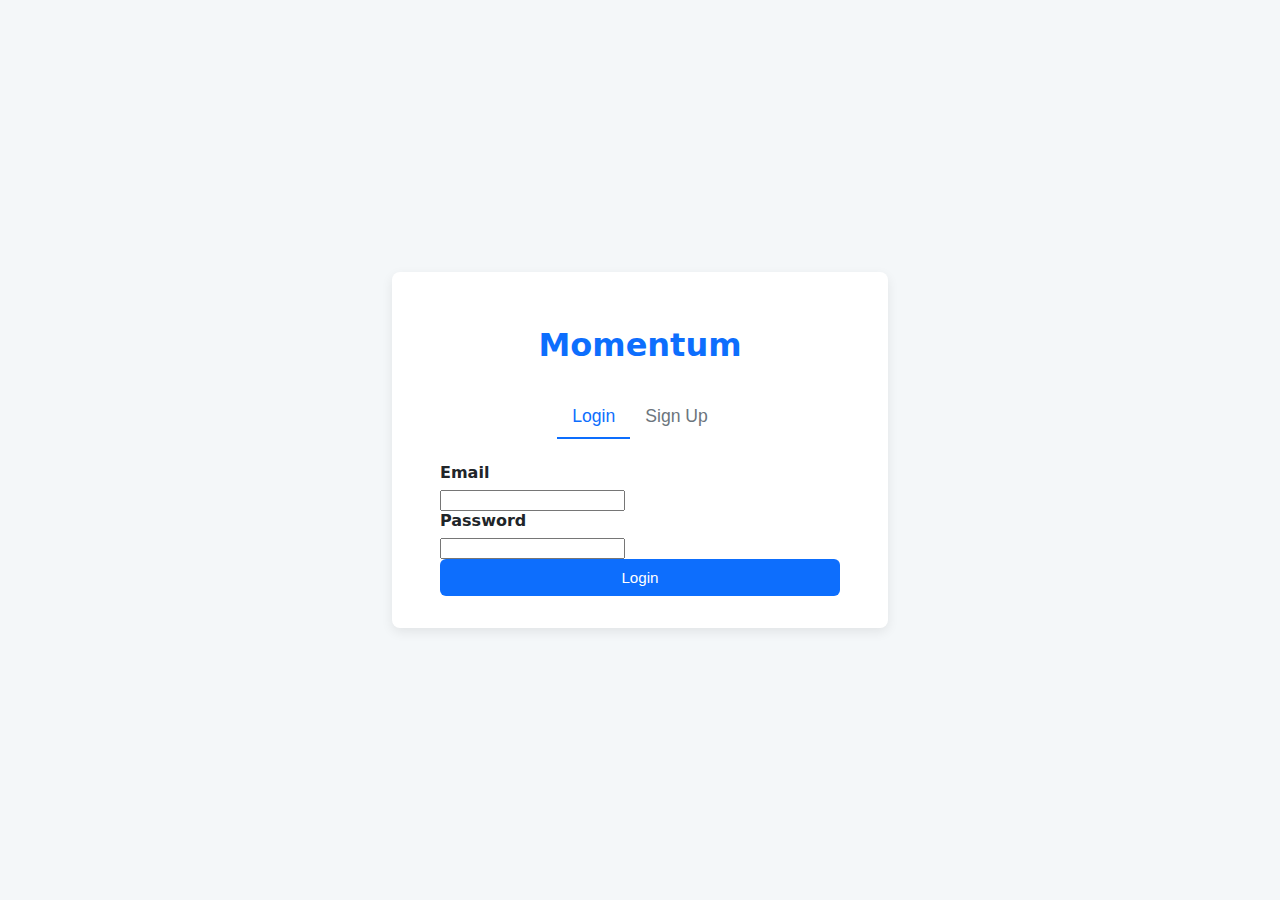
<file: login.html>
<!DOCTYPE html>
<html lang="en">
<head>
    <meta charset="UTF-8">
    <meta name="viewport" content="width=device-width, initial-scale=1.0">
    <title>Login - Momentum</title>
    <link rel="stylesheet" href="css/style.css">
    <style>
        body.login-page {
            display: flex;
            justify-content: center;
            align-items: center;
            height: 100vh;
            background-color: var(--background-color);
        }
        .login-container {
            background-color: #fff;
            padding: 2rem 3rem;
            border-radius: var(--border-radius);
            box-shadow: var(--box-shadow);
            width: 100%;
            max-width: 400px;
        }
        .login-container h1 {
            text-align: center;
            color: var(--primary-color);
            margin-bottom: 2rem;
        }
        .form-toggle {
            display: flex;
            justify-content: center;
            margin-bottom: 1.5rem;
        }
        .form-toggle button {
            background: none;
            border: none;
            padding: 10px 15px;
            cursor: pointer;
            font-size: 1.1rem;
            color: var(--grey-color);
            border-bottom: 2px solid transparent;
        }
        .form-toggle button.active {
            color: var(--primary-color);
            border-bottom-color: var(--primary-color);
        }
        #error-message {
            color: var(--danger-color);
            text-align: center;
            margin-bottom: 1rem;
            display: none;
        }
    </style>
</head>
<body class="login-page">
    <div class="login-container">
        <h1>Momentum</h1>
        <div class="form-toggle">
            <button id="show-login-btn" class="active">Login</button>
            <button id="show-signup-btn">Sign Up</button>
        </div>
        <p id="error-message"></p>
        
        <form id="login-form">
            <div class="form-group">
                <label for="login-email">Email</label>
                <input type="email" id="login-email" required>
            </div>
            <div class="form-group">
                <label for="login-password">Password</label>
                <input type="password" id="login-password" required>
            </div>
            <button type="submit" class="btn btn-primary" style="width: 100%;">Login</button>
        </form>

        <form id="signup-form" class="hidden">
            <div class="form-group">
                <label for="signup-name">Name</label>
                <input type="text" id="signup-name" required>
            </div>
            <div class="form-group">
                <label for="signup-email">Email</label>
                <input type="email" id="signup-email" required>
            </div>
            <div class="form-group">
                <label for="signup-password">Password (min. 8 characters)</label>
                <input type="password" id="signup-password" required minlength="8">
            </div>
            <button type="submit" class="btn btn-primary" style="width: 100%;">Create Account</button>
        </form>
    </div>

    <script src="js/appwrite.min.js"></script>
    <script src="js/sdk.js"></script>
    <script src="js/auth_login.js"></script>
</body>
</html>
</file>
<file: css/style.css>
/* css/style.css */

:root {
    --primary-color: #0d6efd;
    --danger-color: #dc3545;
    --warning-color: #ffc107;
    --light-color: #f8f9fa;
    --dark-color: #212529;
    --grey-color: #6c757d;
    --background-color: #f4f7f9;
    --nav-background: #ffffff;
    --font-family: system-ui, -apple-system, "Segoe UI", Roboto, "Helvetica Neue", Arial, sans-serif;
    --box-shadow: 0 4px 12px rgba(0, 0, 0, 0.08);
    --border-radius: 8px;
}

body {
    font-family: var(--font-family);
    margin: 0;
    background-color: var(--background-color);
    color: var(--dark-color);
}

/* --- Navigation Bar --- */
.navbar {
    background-color: var(--nav-background);
    box-shadow: 0 2px 4px rgba(0,0,0,0.1);
    padding: 0 40px;
    display: flex;
    justify-content: space-between;
    align-items: center;
    height: 60px;
    position: relative;
    z-index: 1001;
}

.nav-brand {
    display: flex;          /* Aligns items (logo, text block) horizontally */
    align-items: center;    /* Vertically centers the logo with the text block */
    gap: 12px;
    text-decoration: none;
}


.brand-text {
    display: flex;
    flex-direction: column; /* Stacks the title and subtitle vertically */
    line-height: 1.2;
}

.brand-title {
    font-size: 1.5rem;
    font-weight: bold;
    color: var(--primary-color);
}

.brand-subtitle {
    font-size: 0.8rem;
    color: var(--grey-color);
}
.navbar ul {
    list-style: none;
    margin: 0;
    padding: 0;
    display: flex;
}

.navbar ul li a {
    display: block;
    padding: 20px 15px;
    text-decoration: none;
    color: var(--grey-color);
    font-weight: 500;
    transition: color 0.3s;
}

.navbar ul li a:hover {
    color: var(--dark-color);
}

.navbar ul li a.active {
    color: var(--primary-color);
    border-bottom: 2px solid var(--primary-color);
}

.dropdown {
    position: relative;
    display: inline-block;
}

.dropdown-content {
    display: none;
    position: absolute;
    right: 0;
    background-color: var(--nav-background);
    min-width: 200px;
    box-shadow: var(--box-shadow);
    z-index: 1000;
    border-radius: 0 0 var(--border-radius) var(--border-radius);
    overflow: hidden;
}

.dropdown-content a {
    color: var(--grey-color);
    padding: 12px 16px;
    text-decoration: none;
    display: block;
    white-space: nowrap;
}

.dropdown-content a:hover {
    background-color: var(--background-color);
    color: var(--dark-color);
}

.dropdown:hover .dropdown-content {
    display: block;
}
.dropdown .dropbtn.active {
    color: var(--primary-color);
}


/* --- Main Content Layout --- */
.content {
    padding: 30px 40px;
    max-width: 1200px;
    margin: 0 auto;
}

.page-header {
    display: flex;
    justify-content: space-between;
    align-items: center;
    margin-bottom: 2rem;
}

.page-header h1 {
    margin: 0;
}

/* --- Dashboard --- */
.dashboard-grid {
    display: grid;
    grid-template-columns: repeat(auto-fill, minmax(250px, 1fr));
    gap: 1.5rem;
}

.summary-card {
    background-color: #fff;
    padding: 25px;
    border-radius: var(--border-radius);
    box-shadow: var(--box-shadow);
    text-align: center;
}

.summary-card h2 {
    margin-top: 0;
    color: var(--grey-color);
}

.summary-card p {
    font-size: 3rem;
    font-weight: bold;
    color: var(--primary-color);
    margin: 0;
}

/* --- Projects Page Table --- */
.table-container {
    background-color: #fff;
    border-radius: var(--border-radius);
    box-shadow: var(--box-shadow);
    overflow: auto;
}

#projects-table {
    width: 100%;
    border-collapse: collapse;
}

#projects-table th, #projects-table td {
    padding: 15px 20px;
    text-align: left;
    border-bottom: 1px solid #dee2e6;
}

#projects-table thead th {
    background-color: var(--light-color);
    font-weight: 600;
}

#projects-table tbody tr:last-child td {
    border-bottom: none;
}

#projects-table tbody tr:hover {
    background-color: #f1f3f5;
}

.actions-cell {
    display: flex;
    gap: 10px;
    justify-content: flex-end;
}

/* --- Buttons --- */
.btn {
    padding: 10px 18px;
    border: none;
    border-radius: 6px;
    cursor: pointer;
    font-size: 0.95rem;
    font-weight: 500;
    transition: opacity 0.2s;
    color: #fff;
}
.btn:hover { opacity: 0.85; }
.btn-primary { background-color: var(--primary-color); }
.btn-danger { background-color: var(--danger-color); }
.btn-warning { background-color: var(--warning-color); color: var(--dark-color); }

.btn-sm {
    padding: 5px 10px;
    font-size: 0.85rem;
}


/* --- Modal --- */
.modal { display: none; position: fixed; z-index: 1000; left: 0; top: 0; width: 100%; height: 100%; overflow: auto; background-color: rgba(0,0,0,0.6); }
.modal-content { background-color: #fff; margin: 10% auto; padding: 30px; border-radius: var(--border-radius); width: 90%; max-width: 500px; position: relative; box-shadow: 0 5px 15px rgba(0,0,0,0.3); }
.close-button { color: #aaa; position: absolute; top: 15px; right: 25px; font-size: 28px; font-weight: bold; cursor: pointer; }
.close-button:hover, .close-button:focus { color: var(--dark-color); }

#project-form { display: flex; flex-direction: column; gap: 1.2rem; }
.form-group label { font-weight: 600; margin-bottom: 8px; display: block; }
.form-group input[type="text"], .form-group textarea { width: 100%; padding: 12px; border: 1px solid #ced4da; border-radius: 6px; font-size: 1rem; box-sizing: border-box; }
.form-group input[type="text"]:focus, .form-group textarea:focus { outline: none; border-color: var(--primary-color); box-shadow: 0 0 0 3px rgba(13, 110, 253, 0.25); }
/* Add this to the end of your style.css */
.hidden {
    display: none;
}

/* Styling for the project list in Take Off module */
.list-container {
    display: grid;
    gap: 1rem;
}

.list-item {
    background-color: #fff;
    border-radius: var(--border-radius);
    box-shadow: var(--box-shadow);
    padding: 20px;
    display: flex;
    justify-content: space-between;
    align-items: center;
    transition: transform 0.2s ease-in-out;
}

.list-item:hover {
    transform: translateY(-3px);
}

.list-item h3 {
    margin: 0;
    font-weight: 500;
}

/* Aligning the "Back" button with the header text */
.page-header h1 {
    margin-top: 10px;
}

.btn-secondary {
    background-color: var(--grey-color);
}

/* Add these to the end of your style.css */

/* Styling for the category headers in the quantities table */
.category-header-row td {
    background-color: #e9ecef; /* A light grey background */
    font-weight: bold;
    color: var(--dark-color);
    padding-top: 12px;
    padding-bottom: 12px;
    border-top: 2px solid #ced4da; /* A top border to separate groups */
    border-bottom: 1px solid #ced4da;
}

/* --- DUPA Module Styles --- */
.dupa-section {
    background-color: #f8f9fa;
    border: 1px solid #dee2e6;
    border-radius: var(--border-radius);
    padding: 20px;
    margin-top: 2rem;
}

.dupa-section h3 {
    margin-top: 0;
    border-bottom: 1px solid #ccc;
    padding-bottom: 10px;
}

.dupa-section h4 {
    display: flex;
    justify-content: space-between;
    align-items: center;
}

.btn-add {
    background-color: var(--success-color, #28a745);
    color: white;
    border: none;
    border-radius: 50%;
    width: 28px;
    height: 28px;
    font-size: 1.2rem;
    line-height: 28px;
    text-align: center;
    cursor: pointer;
    padding: 0;
}

.dupa-table {
    width: 100%;
    margin-bottom: 1.5rem;
}

.dupa-table input {
    width: 95%;
}

.btn-remove {
    background-color: var(--danger-color);
    color: white;
    border: none;
    border-radius: 4px;
    cursor: pointer;
    padding: 5px 8px;
}

.indirect-grid {
    display: grid;
    grid-template-columns: auto 1fr;
    gap: 1rem;
    align-items: center;
}

.indirect-grid input {
    width: 150px;
}

/* Styling for the category headers in the DUPA quantity list */
.dupa-category-header {
    margin-top: 1.5rem;
    margin-bottom: 0.5rem;
    padding-bottom: 0.5rem;
    border-bottom: 2px solid var(--primary-color);
    color: var(--dark-color);
}

.dupa-category-header:first-of-type {
    margin-top: 0;
}

/* --- Task Sequencing Module Styles --- */
.sequencing-layout {
    display: flex;
    gap: 2rem;
    align-items: flex-start;
}

.sequencing-main-panel {
    flex-grow: 1;
}

.sequencing-side-panel {
    flex-shrink: 0;
    width: 300px;
}

.sequencing-section {
    background-color: #f8f9fa;
    border: 1px solid #dee2e6;
    border-radius: var(--border-radius);
    padding: 20px;
    margin-bottom: 2rem;
}

#sequences-overview-table td {
    vertical-align: top;
    padding-top: 15px;
    padding-bottom: 15px;
}

#sequences-overview-table ul {
    list-style-type: none;
    margin: 0;
    padding: 0;
}

#sequences-overview-table li {
    background-color: #e9ecef;
    padding: 5px 8px;
    border-radius: 4px;
    margin-bottom: 5px;
    font-size: 0.9rem;
}

#unsequenced-tasks-list {
    list-style-type: none;
    padding: 0;
    margin: 0;
}

#unsequenced-tasks-list li {
    background-color: #fff;
    padding: 8px 12px;
    border-radius: 4px;
    border: 1px solid #e0e0e0;
    margin-bottom: 8px;
}

.sequence-links-grid {
    display: grid;
    grid-template-columns: 1fr 1fr;
    gap: 1.5rem;
    margin: 1rem 0;
}

.sequence-links-grid label {
    display: block;
    font-weight: 600;
    margin-bottom: 0.5rem;
}

.sequence-links-grid select[multiple] {
    width: 100%;
    height: 250px;
    padding: 10px;
    border-radius: 6px;
    border: 1px solid #ced4da;
    font-size: 1rem;
}

/* --- Task Sequencing Module Styles --- */
.sequencing-layout {
    display: flex;
    gap: 2rem;
    align-items: flex-start;
}

.sequencing-main-panel {
    flex-grow: 1;
}

.sequencing-side-panel {
    flex-shrink: 0;
    width: 300px;
}

.sequencing-section {
    background-color: #f8f9fa;
    border: 1px solid #dee2e6;
    border-radius: var(--border-radius);
    padding: 20px;
    margin-bottom: 2rem;
}

#current-task-select, .sequence-links-grid select[multiple] {
    width: 100%;
    padding: 10px;
    border-radius: 6px;
    border: 1px solid #ced4da;
    font-size: 1rem;
}

.sequence-links-grid {
    display: grid;
    grid-template-columns: 1fr 1fr;
    gap: 1.5rem;
    margin: 1rem 0;
}

.sequence-links-grid label {
    display: block;
    font-weight: 600;
    margin-bottom: 0.5rem;
}

.sequence-links-grid select[multiple] {
    height: 200px;
}

#unsequenced-tasks-list {
    list-style-type: none;
    padding: 0;
    margin: 0;
}

#unsequenced-tasks-list li {
    background-color: #fff;
    padding: 8px 12px;
    border-radius: 4px;
    border: 1px solid #e0e0e0;
    margin-bottom: 8px;
}

#task-centric-sequence-list .task-item {
    margin-bottom: 1.5rem;
}

#task-centric-sequence-list .task-item h4 {
    margin: 0 0 0.5rem 0;
    font-weight: 600;
}

#task-centric-sequence-list .task-links {
    display: grid;
    grid-template-columns: 100px 1fr;
}

#task-centric-sequence-list .task-links strong {
    color: var(--grey-color);
}

#task-centric-sequence-list .task-links ul {
    list-style-type: none;
    margin: 0;
    padding: 0 0 0.5rem 0.5rem;
    border-left: 3px solid #e0e0e0;
}

/* --- Reports Module Styles --- */
#boq-tfoot tr.boq-summary-row td {
    font-weight: bold;
    font-size: 1.1rem;
    background-color: var(--light-color);
    border-top: 2px solid var(--primary-color);
}
.status-message {
    margin: 5px 0 0 0;
    font-style: italic;
    color: var(--danger-color);
    font-weight: bold;
}
#pert-cpm-table tr.critical-path td,
#revised-pert-cpm-table tr.critical-path td {
    background-color: #f8d7da; /* A light red to indicate criticality */
    font-weight: bold;
}
.gantt-chart-container {
    background-color: var(--light-color);
}

.gantt-popup-wrapper {
    background: var(--dark-color) !important;
    color: white !important;
    border-radius: 6px !important;
    padding: 10px 15px !important;
}

.gantt-popup-wrapper .pointer {
    border-top-color: var(--dark-color) !important;
}
.chart-container {
    background-color: #fff;
    padding: 20px;
    border-radius: var(--border-radius);
    box-shadow: var(--box-shadow);
    height: 60vh;
}

.mermaid-container {
    background-color: #f8f9fa;
    border: 1px solid #dee2e6;
    border-radius: var(--border-radius);
    padding: 1rem;
    overflow: auto;
    max-height: 75vh;
    resize: vertical;
}

.mermaid {
    text-align: center;
}

#resource-schedule-table th, #resource-schedule-table td {
    white-space: nowrap;
    min-width: 50px;
    text-align: center;
}

#resource-schedule-table .sticky-col {
    text-align: left;
    min-width: 200px;
}

.sticky-col {
    position: -webkit-sticky;
    position: sticky;
    left: 0;
    z-index: 10;
    background-color: #f8f9fa;
}

#resource-schedule-table thead .sticky-col {
    z-index: 20;
    background-color: var(--light-color);
}

.category-header-row .sticky-col {
    background-color: #e9ecef;
}

.details-grid {
    display: grid;
    grid-template-columns: repeat(auto-fill, minmax(220px, 1fr));
    gap: 1.2rem;
    margin: 1.5rem 0;
}

.summary-container {
    background-color: #fff;
    border-radius: var(--border-radius);
    box-shadow: var(--box-shadow);
    padding: 30px;
}

.summary-grid {
    display: grid;
    grid-template-columns: repeat(auto-fill, minmax(300px, 1fr));
    gap: 25px;
    margin-bottom: 25px;
    padding-bottom: 25px;
    border-bottom: 1px solid #dee2e6;
}

.summary-item strong {
    color: var(--grey-color);
    font-size: 0.9rem;
    display: block;
    margin-bottom: 5px;
}

.summary-item span {
    font-size: 1.1rem;
}

.summary-description strong {
    color: var(--grey-color);
    font-size: 0.9rem;
}

.summary-description p {
    margin-top: 5px;
    line-height: 1.6;
    font-size: 1.1rem;
}

#project-form select {
    width: 100%;
    padding: 12px;
    border: 1px solid #ced4da;
    border-radius: 6px;
    font-size: 1rem;
    background-color: #fff;
}

.dashboard-grid-new {
    display: grid;
    grid-template-columns: repeat(4, 1fr);
    gap: 1.5rem;
}

.dashboard-grid-new .summary-card p {
    font-size: 2.5rem;
}

.card-title {
    font-size: 1rem;
    font-weight: 600;
    color: var(--grey-color);
    margin-bottom: 0.5rem;
    margin-top: 0;
}

.dashboard-chart-container {
    grid-column: 1 / 3;
    background-color: #fff;
    padding: 25px;
    border-radius: var(--border-radius);
    box-shadow: var(--box-shadow);
    height: 350px;
}

.dashboard-list-container {
    grid-column: 3 / 5;
    background-color: #fff;
    padding: 25px;
    border-radius: var(--border-radius);
    box-shadow: var(--box-shadow);
    height: 350px;
    overflow-y: auto;
}

#attention-projects-list {
    list-style: none;
    padding: 0;
    margin: 0;
}

#attention-projects-list li {
    padding: 15px 0;
    border-bottom: 1px solid #eee;
    display: flex;
    flex-direction: column;
}

#attention-projects-list li:last-child {
    border-bottom: none;
}

#attention-projects-list li span {
    font-size: 0.9rem;
    color: var(--grey-color);
    margin-top: 4px;
}

.report-controls {
    display: flex;
    gap: 1.5rem;
    align-items: flex-end;
    margin-bottom: 2rem;
    padding: 1.5rem;
    background-color: var(--light-color);
    border-radius: var(--border-radius);
}

.report-controls .form-group {
    margin-bottom: 0;
}

#lookahead-kpi-container {
    background-color: #fff;
    padding: 20px;
    border-radius: var(--border-radius);
    box-shadow: var(--box-shadow);
    margin-bottom: 1.5rem;
    text-align: center;
    font-size: 1.2rem;
    font-weight: 500;
}

#lookahead-report-content .placeholder-text {
    text-align: center;
    color: var(--grey-color);
    font-size: 1.1rem;
    padding: 3rem;
}

.lookahead-task {
    background-color: #fff;
    border-radius: var(--border-radius);
    box-shadow: var(--box-shadow);
    margin-bottom: 1.5rem;
    border-left: 5px solid var(--primary-color);
}
.lookahead-task.at-risk {
    border-left-color: var(--danger-color);
}

.lookahead-task-header {
    padding: 15px 20px;
    border-bottom: 1px solid #eee;
}

.lookahead-task-header h3 {
    margin: 0;
    display: flex;
    justify-content: space-between;
}

.lookahead-task-header .status {
    font-weight: 600;
}
.lookahead-task-header .status.on-track {
    color: #198754;
}
.lookahead-task-header .status.at-risk {
    color: var(--danger-color);
}

.lookahead-task-body {
    padding: 20px;
    display: grid;
    grid-template-columns: 1fr 1fr;
    gap: 20px;
}
.lookahead-task-body h4 {
    margin: 0 0 10px 0;
    color: var(--grey-color);
    font-size: 0.9rem;
    font-weight: 600;
}
.lookahead-task-body ul {
    list-style: none;
    padding: 0;
    margin: 0;
}

.library-controls {
    margin-bottom: 1.5rem;
}

.library-controls input[type="search"] {
    width: 100%;
    max-width: 400px;
    padding: 12px;
    border: 1px solid #ced4da;
    border-radius: 6px;
    font-size: 1rem;
}

.library-section {
    margin-top: 3rem;
}

.library-section:first-of-type {
    margin-top: 0;
}
.composition-editor {
    display: grid;
    grid-template-columns: 1fr 1fr;
    gap: 1.5rem;
    margin-top: 1.5rem;
}

.resource-list-panel {
    border: 1px solid #dee2e6;
    border-radius: var(--border-radius);
    padding: 15px;
}

.resource-list-panel h4 {
    margin: 0 0 1rem 0;
}

.composition-search {
    width: 100%;
    padding: 8px;
    margin-bottom: 1rem;
    border: 1px solid #ced4da;
    border-radius: 6px;
}

#available-resources-list {
    list-style: none;
    padding: 0;
    margin: 0;
    max-height: 400px;
    overflow-y: auto;
}

#available-resources-list li {
    padding: 8px;
    cursor: pointer;
    border-radius: 4px;
    margin-bottom: 5px;
    display: flex;
    justify-content: space-between;
    align-items: center;
}

#available-resources-list li:hover {
    background-color: #e9ecef;
}

#crew-composition-table input[type="number"] {
    width: 60px;
    padding: 5px;
}
.dashboard-gantt-container {
    background-color: #fff;
    padding: 25px;
    border-radius: var(--border-radius);
    box-shadow: var(--box-shadow);
    width: 100%;
    box-sizing: border-box;
    margin-top: 1.5rem;
}
.dashboard-gantt-container {
    grid-column: 1 / -1; /* Make it span the full width of the grid */
    background-color: #fff;
    padding: 25px;
    border-radius: var(--border-radius);
    box-shadow: var(--box-shadow);
    margin-top: 1.5rem;
}
#dashboard-gantt-chart-target .gantt .bar-wrapper {
    fill: var(--primary-color);
}
.app-footer {
    text-align: center;
}
/* --- Change Order Item Styling --- */

.co-item-deductive td:nth-child(2) { /* Target the quantity column */
    color: var(--danger-color);
    font-weight: bold;
}

.co-item-conflict {
    background-color: #fff3cd !important; /* Bootstrap warning yellow */
    outline: 2px solid var(--warning-color);
    outline-offset: -2px;
}

.co-item-conflict td:nth-child(2),
.co-item-conflict td:nth-child(4) {
    font-weight: bold;
    color: #664d03; /* Darker text for readability on yellow */
}

.attention-header {
    margin-top: 1rem;
    padding-bottom: 0.5rem;
    border-bottom: 1px solid #eee;
}
.attention-header:first-child {
    margin-top: 0;
}
.attention-header h4 {
    margin: 0;
    font-size: 0.9rem;
    color: var(--dark-color);
    text-transform: uppercase;
    letter-spacing: 0.5px;
}
/* --- Gantt Chart Critical Path & Status Colors --- */
/* By targeting both .bar and .bar-progress, we ensure the entire task element reflects the status color. */

.gantt .bar-wrapper.bar-critical .bar,
.gantt .bar-wrapper.bar-critical .bar-progress {
    fill: var(--danger-color);
}

.gantt .bar-wrapper.bar-on-track .bar,
.gantt .bar-wrapper.bar-on-track .bar-progress {
    fill: var(--primary-color);
}

.gantt .bar-wrapper.bar-behind .bar,
.gantt .bar-wrapper.bar-behind .bar-progress {
    fill: var(--warning-color);
}

.gantt .bar-wrapper.bar-done .bar,
.gantt .bar-wrapper.bar-done .bar-progress {
    fill: #198754; /* A green color for completion */
}
.gantt .arrow-line.arrow-critical {
    stroke: var(--danger-color);
    stroke-width: 2px;
}

.lookahead-task-body .resource-item {
    display: flex;
    align-items: baseline;
    gap: 1rem;
    padding: 4px 0;
}

.lookahead-task-body .resource-qty {
    color: var(--grey-color);
    font-size: 0.9em;
    white-space: nowrap;
    text-align: left;
}
.lookahead-task-body .resource-name {
    min-width: 250px;
    flex-shrink: 0;
}

.actions-cell .btn {
    display: flex;
    align-items: center;
    justify-content: center;
}
.actions-cell .btn-secondary,
.actions-cell .btn-danger,
.actions-cell .btn-warning {
    padding: 0;
    width: 38px;
    height: 38px;
}

.actions-cell .btn svg {
    width: 16px;
    height: 16px;
}
.summary-layout-grid {
    display: grid;
    grid-template-columns: repeat(auto-fit, minmax(450px, 1fr));
    gap: 2rem;
    align-items: start;
}

.hub-section {
    margin-bottom: 2rem;
}
.hub-section:last-child {
    margin-bottom: 0;
}

.hub-buttons {
    display: flex;
    flex-direction: column;
    gap: 0.75rem;
}
.hub-buttons {
    display: grid;
    grid-template-columns: repeat(auto-fit, minmax(220px, 1fr));
    gap: 1rem;
}

.hub-buttons button {
    display: flex;
    align-items: flex-start;
    text-align: left;
    width: 100%;
    box-sizing: border-box;
    height: 100%;
    padding: 1rem;
}

.hub-buttons button svg {
    width: 20px;
    height: 20px;
    flex-shrink: 0;
}

/* New style for outline buttons */
.btn-outline-primary {
    background-color: transparent;
    border: 1px solid var(--primary-color);
    color: var(--primary-color);
}

.btn-outline-primary:hover {
    background-color: var(--primary-color);
    color: #fff;
}

/* New styles for content inside buttons */
.hub-button-content {
    display: flex;
    flex-direction: column;
    gap: 0.5rem;
}

.hub-button-header {
    display: flex;
    align-items: center;
    gap: 0.75rem;
    font-weight: 600;
    font-size: 1rem;
}

.hub-button-desc {
    font-size: 0.85rem;
    font-weight: 400;
    line-height: 1.4;
    color: var(--grey-color);
}

.btn-primary:hover .hub-button-desc,
.btn-outline-primary:hover .hub-button-desc {
    color: rgba(255, 255, 255, 0.85);
}
.btn-primary .hub-button-desc {
    color: rgba(255, 255, 255, 0.85);
}
.hub-buttons button:disabled {
    background-color: #e9ecef;
    border-color: #dee2e6;
    color: var(--grey-color);
    opacity: 0.65;
    cursor: not-allowed;
    pointer-events: none; /* Prevents hover effects and clicks */
}

.hub-buttons button:disabled .hub-button-desc {
    color: var(--grey-color);
}

/* --- New Project Summary Styles --- */
.summary-progress-bar-container {
    margin-bottom: 2rem;
}

.progress-bar-labels {
    display: flex;
    justify-content: space-between;
    margin-bottom: 0.5rem;
    font-size: 0.9rem;
}

.progress-bar-labels label {
    font-weight: 600;
    color: var(--dark-color);
}

.progress-bar-labels span {
    font-weight: bold;
    color: var(--primary-color);
}

progress#summary-progress-bar {
    width: 100%;
    height: 12px;
    -webkit-appearance: none;
    appearance: none;
    border: none;
}

progress#summary-progress-bar::-webkit-progress-bar {
    background-color: #e9ecef;
    border-radius: 6px;
}

progress#summary-progress-bar::-webkit-progress-value {
    background-color: var(--primary-color);
    border-radius: 6px;
    transition: width 0.5s ease-in-out;
}

.summary-group {
    margin-bottom: 2.5rem;
}

.summary-group:last-child {
    margin-bottom: 0;
}

.summary-group h4 {
    margin: 0 0 1.25rem 0;
    font-size: 1rem;
    font-weight: 600;
    padding-bottom: 0.75rem;
    border-bottom: 1px solid #dee2e6;
    color: var(--dark-color);
}

/* Adjust grid for smaller groups */
.summary-grid {
    grid-template-columns: repeat(auto-fit, minmax(220px, 1fr));
}

/* --- New KPI Card & Details Styles --- */
.kpi-card-grid {
    display: grid;
    grid-template-columns: repeat(auto-fit, minmax(200px, 1fr));
    gap: 1rem;
    margin-bottom: 2.5rem;
}

.kpi-card {
    background-color: var(--background-color);
    border-radius: var(--border-radius);
    padding: 1.25rem;
    border-left: 5px solid var(--primary-color);
}

.kpi-card label {
    display: block;
    font-size: 0.9rem;
    color: var(--grey-color);
    margin-bottom: 0.5rem;
}

.kpi-card .kpi-value {
    display: block;
    font-size: 1.75rem;
    font-weight: 600;
    color: var(--dark-color);
}

.summary-secondary-details h4 {
    margin: 0 0 1.25rem 0;
    font-size: 1.1rem;
    font-weight: 600;
    padding-bottom: 0.75rem;
    border-bottom: 1px solid #dee2e6;
    color: var(--dark-color);
}
/* --- Final Unified Project Dashboard Styles --- */
.project-dashboard-header {
    background-color: #fff;
    border-radius: var(--border-radius);
    box-shadow: var(--box-shadow);
    padding: 2.5rem;
    margin-bottom: 2rem;
}

.project-dashboard-header h1 {
    margin: 0;
    font-size: 2.25rem;
}

.project-dashboard-header .page-subtitle {
    margin-top: 0.5rem;
    margin-bottom: 2rem;
    max-width: 100%;
    font-size: 1.1rem;
}

.project-dashboard-header .summary-progress-bar-container {
    margin-bottom: 2rem;
}

.project-dashboard-header .kpi-card-grid {
    grid-template-columns: repeat(auto-fit, minmax(180px, 1fr));
    margin-bottom: 2.5rem;
}

#project-summary-view .page-header {
    justify-content: flex-start;
    margin-bottom: 1rem;
}
.list-item.no-dupa {
    border-left: 4px solid var(--warning-color);
}
#workflow-diagram-container > svg {
    max-width: none;
    min-width: 100%;
    height: auto;
}
/* --- New User Manual Card Styles --- */
.manual-card-grid {
    display: grid;
    grid-template-columns: repeat(auto-fit, minmax(350px, 1fr));
    gap: 1.5rem;
    margin-top: 2rem;
}

.manual-card {
    background-color: #fff;
    border-radius: var(--border-radius);
    box-shadow: var(--box-shadow);
    padding: 2rem;
    border-top: 4px solid var(--primary-color);
    display: flex;
    flex-direction: column;
}

.manual-card.critical {
    border-top-color: var(--warning-color);
}

.manual-card h4 {
    font-size: 1.5rem;
    margin-top: 0;
    margin-bottom: 1rem;
    display: flex;
    align-items: center;
    gap: 0.75rem;
}

.manual-card ul {
    padding-left: 1.5rem;
    flex-grow: 1;
}

.manual-card li {
    margin-bottom: 0.5rem;
}
</file>
